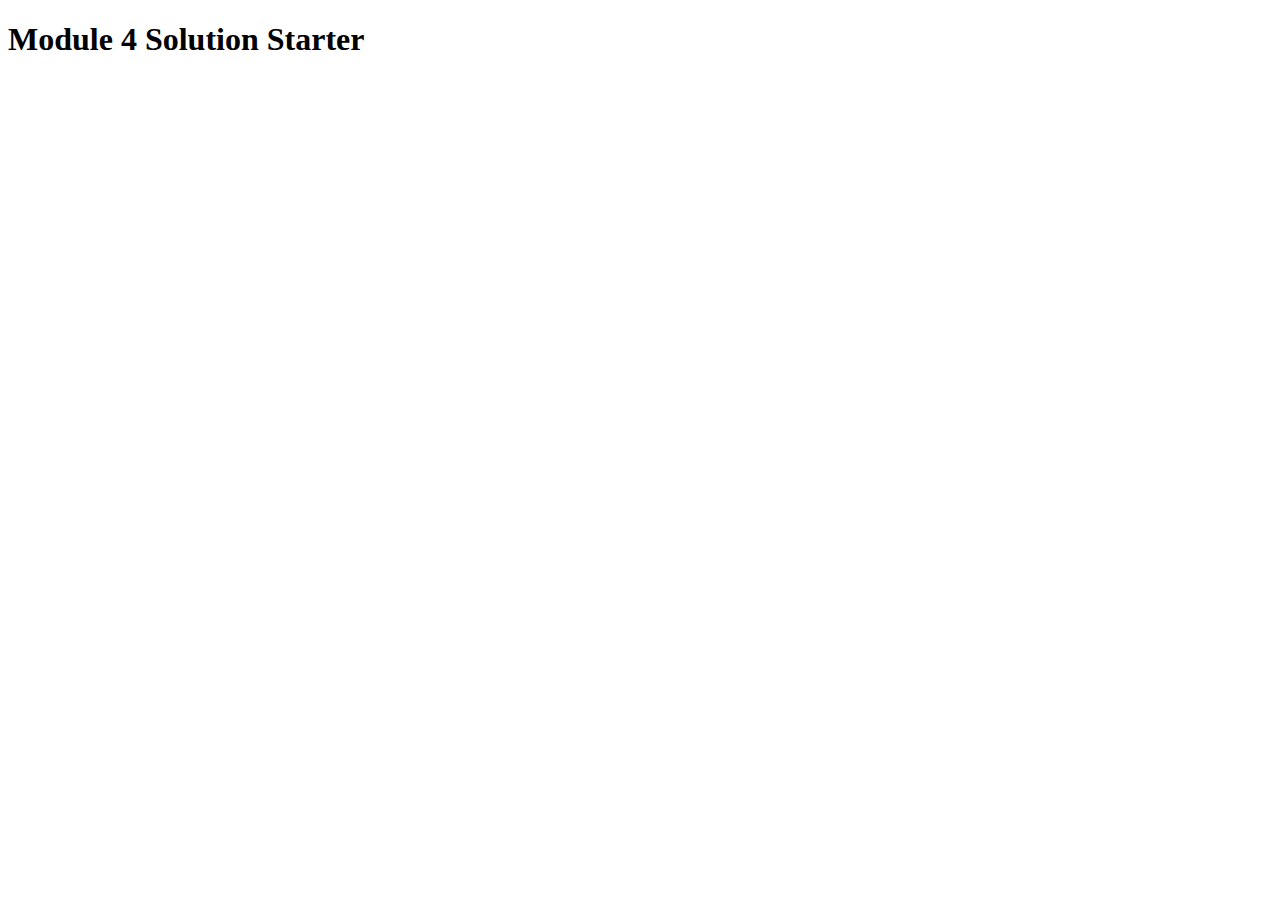
<file: module4-assignment/index.html>
<!DOCTYPE html>
<html>
<head>
  <meta charset="utf-8">
  <title>Module 4 Solution Starter</title>
  <script src="SpeakHello.js"></script>
  <script src="SpeakGoodBye.js"></script>
  <script src="script.js"></script>
</head>
<body>
  <h1>Module 4 Solution Starter</h1>
</body>
</html>
</file>
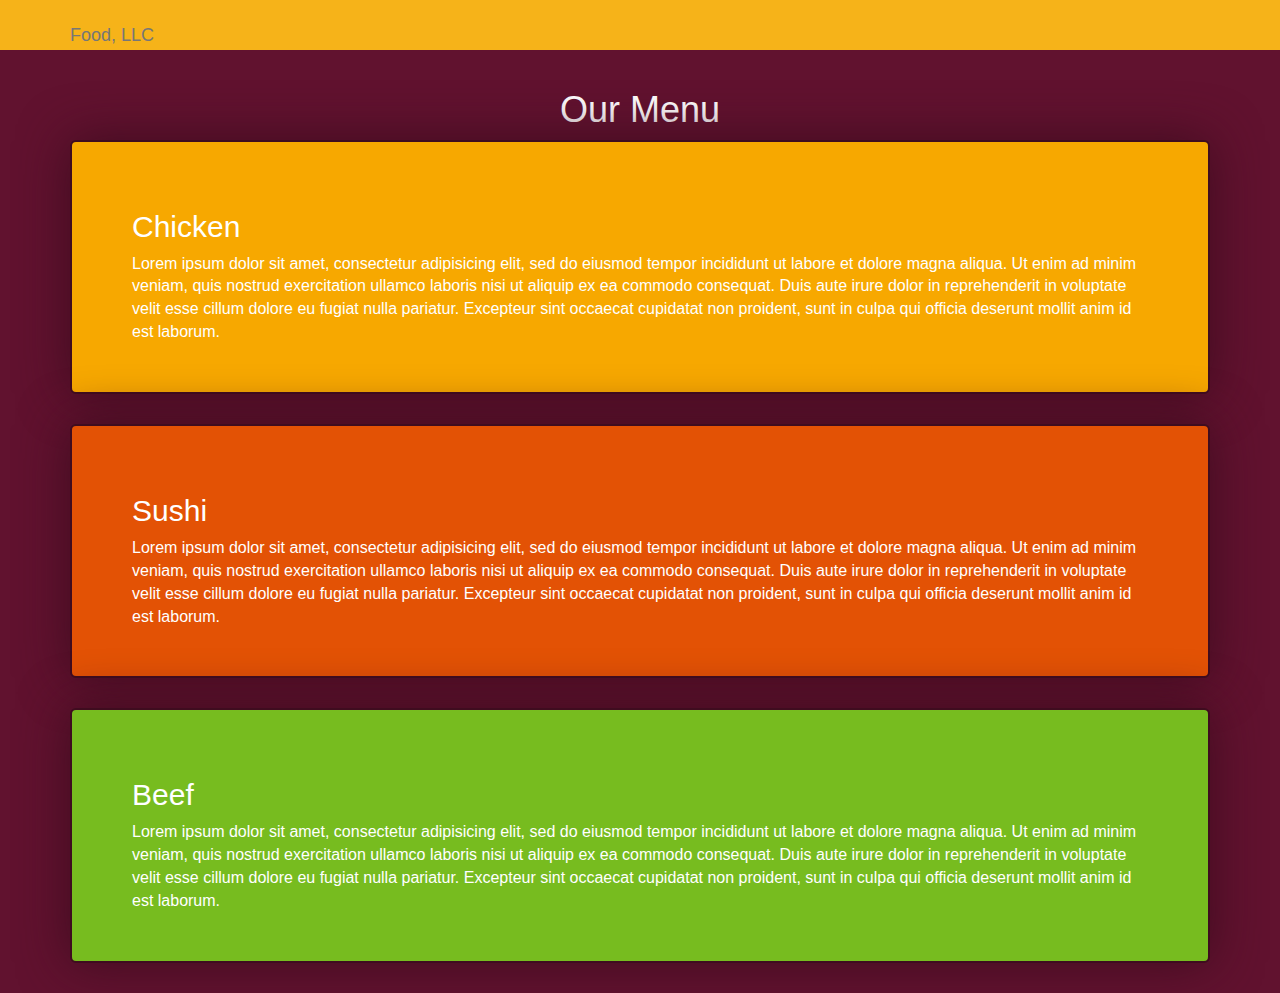
<file: module3-solution/Attempt2/index.html>
<!doctype html>
<html lang="en">
  <head>
    <meta charset="utf-8">
    <meta http-equiv="X-UA-Compatible" content="IE=edge">
    <meta name="viewport" content="width=device-width, initial-scale=1">
    <title>Food, LLC</title>
    <link rel="stylesheet" href="css/bootstrap.min.css">
    <link rel="stylesheet" href="css/styles.css">
    <link href='https://fonts.googleapis.com/css?family=Oxygen:400,300,700' rel='stylesheet' type='text/css'>
    <link href='https://fonts.googleapis.com/css?family=Lora' rel='stylesheet' type='text/css'>
  </head>
<body>
  <header>
    <nav id="header-nav" class="navbar navbar-default">
      <div class="container">
        <div class="navbar-header">
          <div class="navbar-brand">
            Food, LLC
          </div>

          <button type="button" class="navbar-toggle collapsed" data-toggle="collapse" data-target="#collapsable-nav" aria-expanded="false">
            <span class="sr-only">Toggle navigation</span>
            <span class="icon-bar"></span>
            <span class="icon-bar"></span>
            <span class="icon-bar"></span>
          </button>
        </div>
        
        <div id="collapsable-nav" class="collapse navbar-collapse">
           <ul id="nav-list" class="nav navbar-nav navbar-right visible-xs">            
            <li>
              <a href="#Chicken">
                Chicken
              </a>
            </li>
            <li>
              <a href="#Sushi">
                Sushi
              </a>
            </li>
            <li>
              <a href="#Beef">
                Beef
              </a>
            </li>
          </ul><!-- #nav-list -->
        </div><!-- .collapse .navbar-collapse -->
      </div><!-- .container -->
    </nav><!-- #header-nav -->
  </header>

  <div id="main-content" class="container">
    <h1 class = "text-center">Our Menu</h1>
    <div class="jumbotron lightOrangeBackground col-xs-12 col-sm-12 col-md-12 col-lg-12">
      <h2 id="Chicken">Chicken</h2>
      <div>Lorem ipsum dolor sit amet, consectetur adipisicing elit, sed do eiusmod
      tempor incididunt ut labore et dolore magna aliqua. Ut enim ad minim veniam,
      quis nostrud exercitation ullamco laboris nisi ut aliquip ex ea commodo
      consequat. Duis aute irure dolor in reprehenderit in voluptate velit esse
      cillum dolore eu fugiat nulla pariatur. Excepteur sint occaecat cupidatat non
      proident, sunt in culpa qui officia deserunt mollit anim id est laborum.
      </div>
    </div>
    <div class="jumbotron orangeBackground col-xs-12 col-sm-12 col-md-12 col-lg-12">
      <h2 id="Sushi">Sushi</h2>
      <div>Lorem ipsum dolor sit amet, consectetur adipisicing elit, sed do eiusmod
      tempor incididunt ut labore et dolore magna aliqua. Ut enim ad minim veniam,
      quis nostrud exercitation ullamco laboris nisi ut aliquip ex ea commodo
      consequat. Duis aute irure dolor in reprehenderit in voluptate velit esse
      cillum dolore eu fugiat nulla pariatur. Excepteur sint occaecat cupidatat non
      proident, sunt in culpa qui officia deserunt mollit anim id est laborum.
      </div>
    </div>
    <div class="jumbotron greenBackground col-xs-12 col-sm-12 col-md-12 col-lg-12">
      <h2 id="Beef">Beef</h2>
      <div>Lorem ipsum dolor sit amet, consectetur adipisicing elit, sed do eiusmod
      tempor incididunt ut labore et dolore magna aliqua. Ut enim ad minim veniam,
      quis nostrud exercitation ullamco laboris nisi ut aliquip ex ea commodo
      consequat. Duis aute irure dolor in reprehenderit in voluptate velit esse
      cillum dolore eu fugiat nulla pariatur. Excepteur sint occaecat cupidatat non
      proident, sunt in culpa qui officia deserunt mollit anim id est laborum.
      </div>
    </div>

  </div><!-- End of #main-content -->


  <!-- jQuery (Bootstrap JS plugins depend on it) -->
  <script src="js/jquery-2.1.4.min.js"></script>
  <script src="js/bootstrap.min.js"></script>
  <script src="js/script.js"></script>
</body>
</html>
</file>
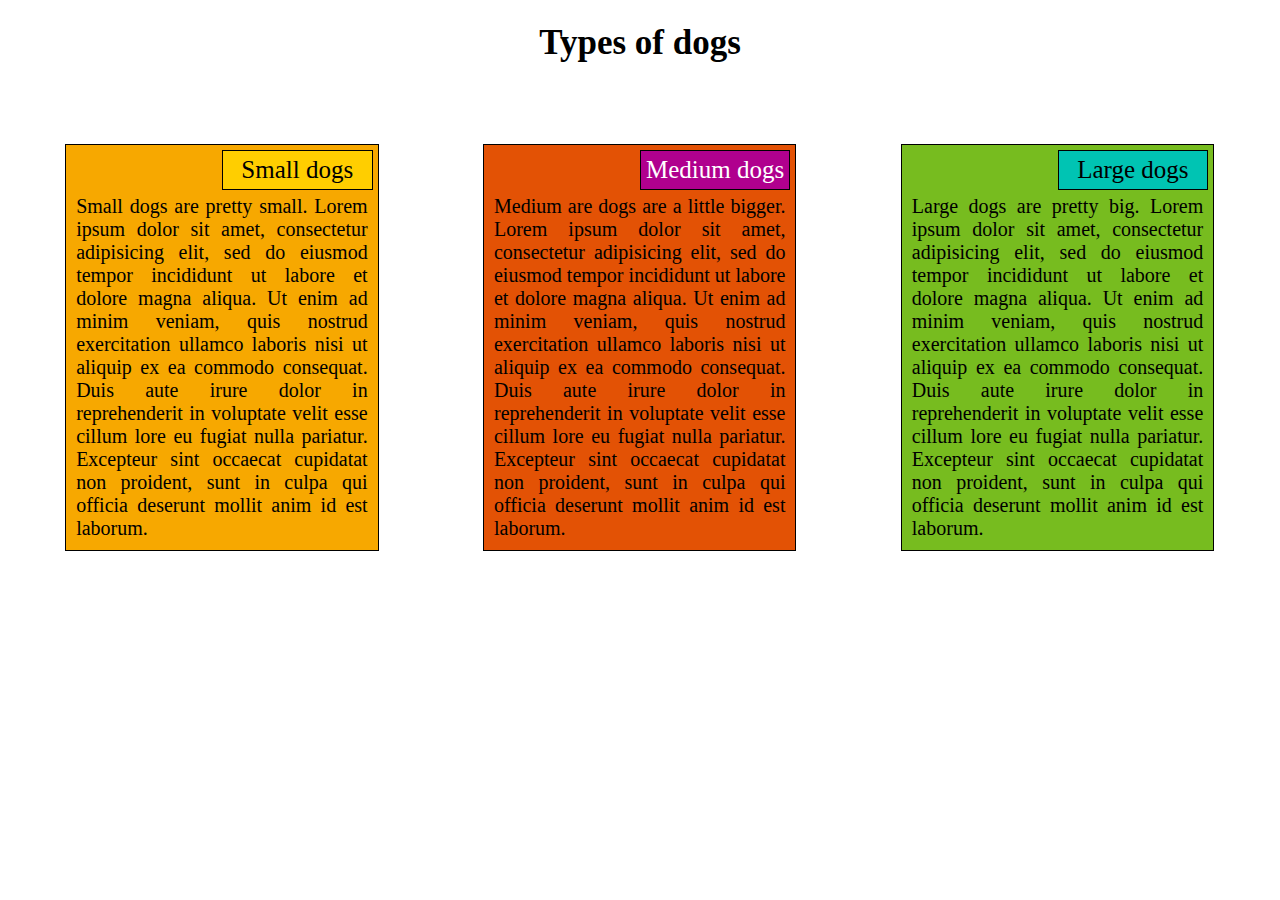
<file: Module 2/module2-assignment.html>
<!DOCTYPE html>
<html>
<head>
	<meta charset="utf-8">
	<meta http-equiv="X-UA-Compatible" content="IE=edge"> <!-- tells IE to behave -->
	<meta name="viewport" content="width=device-width, initial-scale=1"> <!-- tells mobile devices to behave -->
	<title>Assignment Solution for Module 2</title>
	<link rel="stylesheet" href="CSS/styles.css"> <!-- rel = relationship between href and this file --> 
</head>

<body id="container">

	<h1>Types of dogs</h1>
	
	<div id="container">
		<div id="content" class="lightOrangeBackground col-desk-3 col-tab-4 col-mob-12">
			<div id="title" class="yellowBackground">Small dogs</div>
			<div>Small dogs are pretty small. Lorem ipsum dolor sit amet, consectetur adipisicing elit, sed do eiusmod tempor incididunt ut labore et dolore magna aliqua. Ut enim ad minim veniam, quis nostrud exercitation ullamco laboris nisi ut aliquip ex ea commodo consequat. Duis aute irure dolor in reprehenderit in voluptate velit esse cillum lore eu fugiat nulla pariatur. Excepteur sint occaecat cupidatat non proident, sunt in culpa qui officia deserunt mollit anim id est laborum.</div>
		</div>
		<div id="content" class="orangeBackground col-desk-3 col-tab-4 col-mob-12">
			<div id="title" class="purpleBackground whiteText">Medium dogs</div>
			<div>Medium are dogs are a little bigger. Lorem ipsum dolor sit amet, consectetur adipisicing elit, sed do eiusmod tempor incididunt ut labore et dolore magna aliqua. Ut enim ad minim veniam, quis nostrud exercitation ullamco laboris nisi ut aliquip ex ea commodo consequat. Duis aute irure dolor in reprehenderit in voluptate velit esse cillum lore eu fugiat nulla pariatur. Excepteur sint occaecat cupidatat non proident, sunt in culpa qui officia deserunt mollit anim id est laborum.</div>
		</div>
		<div id="content" class="greenBackground col-desk-3 col-tab-12 col-mob-12">
			<div id="title" class="turquoiseBackground">Large dogs</div>
			<div>Large dogs are pretty big. Lorem ipsum dolor sit amet, consectetur adipisicing elit, sed do eiusmod tempor incididunt ut labore et dolore magna aliqua. Ut enim ad minim veniam, quis nostrud exercitation ullamco laboris nisi ut aliquip ex ea commodo consequat. Duis aute irure dolor in reprehenderit in voluptate velit esse cillum lore eu fugiat nulla pariatur. Excepteur sint occaecat cupidatat non proident, sunt in culpa qui officia deserunt mollit anim id est laborum.</div>
		</div>
	</div>

</body>
</html>
</file>
<file: module3-solution/Attempt2/css/styles.css>
body {
	font-size: 16px;
	color: #fff;
	background-color: #61122f;
	font-family: effra, sans-serif;
}

/* HEADER */
#header-nav {
	background-color: #f6b319;
	border-radius: 0;
	border: 0;
}

#logo-img {
	background: url('../images/restaurant-logo_large.png') no-repeat;
	width: 150px;
	height: 150px;
	margin: 10px 15px 10px 0px;
}

.navbar-brand {
	padding-top: 25px;
}

.navbar-brand h1 { /* Restaurant name */
	font-family: "effra", sans-serif;
	color: #557c3e;
	font-size: 1.5em;
	text-transform: uppercase;
	font-weight: bold;
	text-shadow: 1px 1px 1px #222;
	margin-top: 0;
	margin-bottom: 0;
	line-height: 0.75;
}

.navbar-brand a:hover, .navbar-brand a:focus { 
	text-decoration: none;
}

.navbar-brand p { /* Kosher cert */
	color: #000;
	text-transform: uppercase;
	font-size: 0.7em;
	margin-top: 15px;
}

.navbar-brand p span { /* Star-K */
	vertical-align: middle;
}

#nav-list {
	margin-top: 10px;
}

#nav-list a {
	color: #951C49;
	text-align: center;
}

#nav-list a:hover {
	background: #E7E7E7;
}

#nav-list a span {
	font-size: 1.8em;
}

#phone {
	margin-top: 5px;
}

#phone a { /* Phone number */
	text-align: right;
	padding-bottom: 0;
}

#phone div { /* We Deliver */
	color: #557c3e;
	text-align: right;
	padding-right: 15px;
}	

.navbar-header button.navbar-toggle, .navbar-header .icon-bar {
	border: 1px solid #61122f;
}

.navbar-header button.navbar-toggle {
	clear: both;
	margin-top: -30px;
}

/* END HEADER */

/* Footer */
.panel-footer {
	margin-top: 30px;
	padding-top: 35px;
	padding-bottom: 30px;
	background-color: #222;
	border-top: 0;
}

.panel-footer div.row {
	margin-bottom: 35px;
}

#hours, #address {
	line-height: 2;
}

#hours > span, #address > span {
	font-size: 1.3em;
}

#address p {
	color: #557c3e;
	font-size: 0.8em;
	line-height: 1.8;
}

#testimonials {
	font-style: italic;
}

#testimonials p:nth-child(2) {
	margin-top: 25px;
}

/* End footer */

/* Home Page */
.container .jumbotron {
	box-shadow: 0 0 50px #3F0C1F;
	border: 2px solid #3F0C1F;
}

#menu-tile, #specials-tile, #map-tile {
	height: 250px;
	width: 100%; /* fills up 100% of its container */
	margin-bottom: 15px;
	position: relative;
	border: 2px solid #3F0C1F;
	overflow: hidden;
}

#menu-tile:hover, #specials-tile:hover, #map-tile:hover {
	box-shadow: 0 1px 5px 1px #cccccc;
}

#menu-tile {
	background: url('../images/menu-tile.jpg') no-repeat;
	background-position: center;
}

#specials-tile {
	background: url('../images/specials-tile.jpg') no-repeat;
	background-position: center;
}

#menu-tile span, #specials-tile span, #map-tile span {
	position: absolute;
	bottom: 0;
	right: 0;
	width: 100%;
	text-align: center;
	font-size: 1.6em;
	text-transform: uppercase;
	background-color: #000;
	color: #fff;
	opacity: 0.8;
}
/* End Home Page */

/* Menu Categories Page */
.category-tile {
	position: relative;
	border: 2px solid #3F0C1F;
	overflow: hidden;
	width: 200px;
	height: 200px;
	margin: 0 auto 15px;
}

.category-tile span {
	position: absolute;
	bottom: 0;
	right: 0;
	width: 100%;
	text-align: center;
	font-size: 1.2em;
	text-transform: uppercase;
	background-color: #000;
	color: #fff;
	opacity: 0.8;
}

#menu-categories-tile + div { /* The "+" operator targets the elements next sibling */
	margin-bottom: 50px;
}
/* End Menu Categories Page */

/* Single Category Page */

.menu-item-tile {
	margin-bottom: 25px;
}

.menu-item-tile hr {
	width: 80%;
}

.menu-item-tile .menu-item-price {
	font-size: 1.1em;
	text-align: right;
	margin-top: -15px;
	margin-right: -15px;
}
.menu-item-tile .menu-item-price span {
	font-size: 0.6em;
}

.menu-item-photo {
	position: relative;
	border: 2px solid #3F0C1F;
	overflow: hidden;
	padding: 0;
	margin-right: -15px;
	margin-left: auto;
	margin-bottom: 20px;
	max-width: 250px;
}

.menu-item-photo div {
	position: absolute;
	bottom: 0;
	right: 0;
	width: 80px;
	background-color: #557c3e;
	text-align: center;
}

.menu-item-description {
	padding-right: 30px;
}

h3.menu-item-title {
	margin: 0 0 10px;
}

.menu-item-details {
	font-size: 0.9em;
	font-style: italic;
}

/* End Single Category Page */

/* COLORS */ 
.whiteText {
	color: #FFFFFF;
}

.yellowBackground {
	background-color: #FFCE00;
}

.lightOrangeBackground {
	background-color: #F7A800;
}

.orangeBackground {
	background-color: #E35205;
}

.purpleBackground {
	background-color: #B0008E;
}

.greenBackground {
	background-color: #77BC1F;
}

.turquoiseBackground {
	background-color: #00C4B3; 
}

/* END COLORS */

/* Large Devices */
@media (min-width: 1200px) {

}

/* Medium Devices */
@media (min-width: 992px) and (max-width: 1199px) {

}

/* Small Devices */
@media (min-width: 768px) and (max-width: 991px) {

}

/* Extra Small Devices */
@media (max-width: 767px) {
	/* Header */
	.navbar-brand {
		padding-top: 10px;
		height: 80px;
	}

	.navbar-brand h1 { /* Restaurant name */
		padding-top: 10px;
		font-size: 5vw; /* 1vw = 1% of "viewport-width". These units are nice because they are responsive */
	}

	.navbar-brand p { /* Kosher cert */
		font-size: 0.6em;
		margin-top: 12px;
	}

	.navbar-brand p img { /* Star-K */ 
		height: 20px;
	}

	#collapsable-nav a { /* Collapsed nav menu glyph */ 
		font-size: 1.2em;
	}

	#collapsable-nav a span {
		font-size: 1em;
		margin-right: 5px;
	}

	#call-btn > a {
		font-size: 1.5em; 
		display: block;
		margin: 0 20px; 
		padding: 10px;
		border: 2px solid #fff;
		background-color: #f6b319;
		color: #951c49;
	}

	#xs-deliver {
		margin-top: 5px;
		font-size: 0.7em;
		letter-spacing: 0.1em;
		text-transform: uppercase;
	}

	/* End Header */

	/* Footer */

	.panel-footer section {
		margin-bottom: 30px;
		text-align: center;
	}

	.panel-footer section:nth-child(3) {
		margin-bottom: 0; /* margin already exists on the whole row */
	}

	.panel-footer section hr {
		width: 50%;
	}

	/* End Footer */

	/* Home Page */
	.container .jumbotron {
		margin-top: 30px;
		padding: 0;
	}

	#menu-tile, #specials-tile {
		width: 360px;
		margin: 0 auto 15px;
	}

	.menu-item-photo {
		margin-right: auto;
	}

	.menu-item-tile .menu-item-price {
		text-align: center;
	}
}


/* Super extra small devices */
@media (max-width: 479px) {
	/* Header */
	.navbar-brand h1 { /* Restaurant name */
		padding-top: 5px;
		font-size: 6vw;
	}
	/* End Header */

	/* Home page */
	#menu-tile, #specials-tile {
		width: 280px;
		margin: 0 auto 15px;
	}

	.col-xxs-12 {
		position: relative;
  		min-height: 1px;
  		padding-right: 15px;
  		padding-left: 15px;
		width: 100%;
	}
}
</file>
<file: Module 2/CSS/styles.css>
/* Base styling */
* {
	box-sizing: border-box;
	font-family: Effra;
	text-align: center;
	font-size: 35px;
	position: relative;
}

div {
	font-family: Effra;
	text-align: justify;
	font-size: 20px;
	padding: 5px;
}

#content
{
	border: 1px solid black;
}

#title {
	top: 0px;
	right: 0px;
	margin-left: 50%;
	text-align: center;
	font-size: 25px;
	border: 1px solid black;
}

.whiteText {
	color: #FFFFFF;
}

.yellowBackground {
	background-color: #FFCE00;
}

.lightOrangeBackground {
	background-color: #F7A800;
}

.orangeBackground {
	background-color: #E35205;
}

.purpleBackground {
	background-color: #B0008E;
}

.greenBackground {
	background-color: #77BC1F;
}

.turquoiseBackground {
	background-color: #00C4B3; 
}

/* Responsive Framework */ 

/* Desktop view */
@media (min-width: 992px) {
	.col-desk-3 {
		float: left;
		width: 25%;
		margin: 4.16%;
	}

	.col-desk-4 {
		float: left;
		width: 33.33%;
	}
}

/* Tablet view */
@media (min-width: 768px) and (max-width: 991px) {
	.col-tab-4 {
		float: left;
		width: 33.33%;
		margin: 8.33%;

	}

	.col-tab-6 {
		float: left;
		width: 50%;
	}

	.col-tab-12 {
		float: left;
		width: 100%;
	}
}

/* Mobile view */ 
@media (max-width: 767px) {
	.col-mob-12 {
		float: left;
		width: 100%;
		margin: 4%;
	}	
}
</file>
